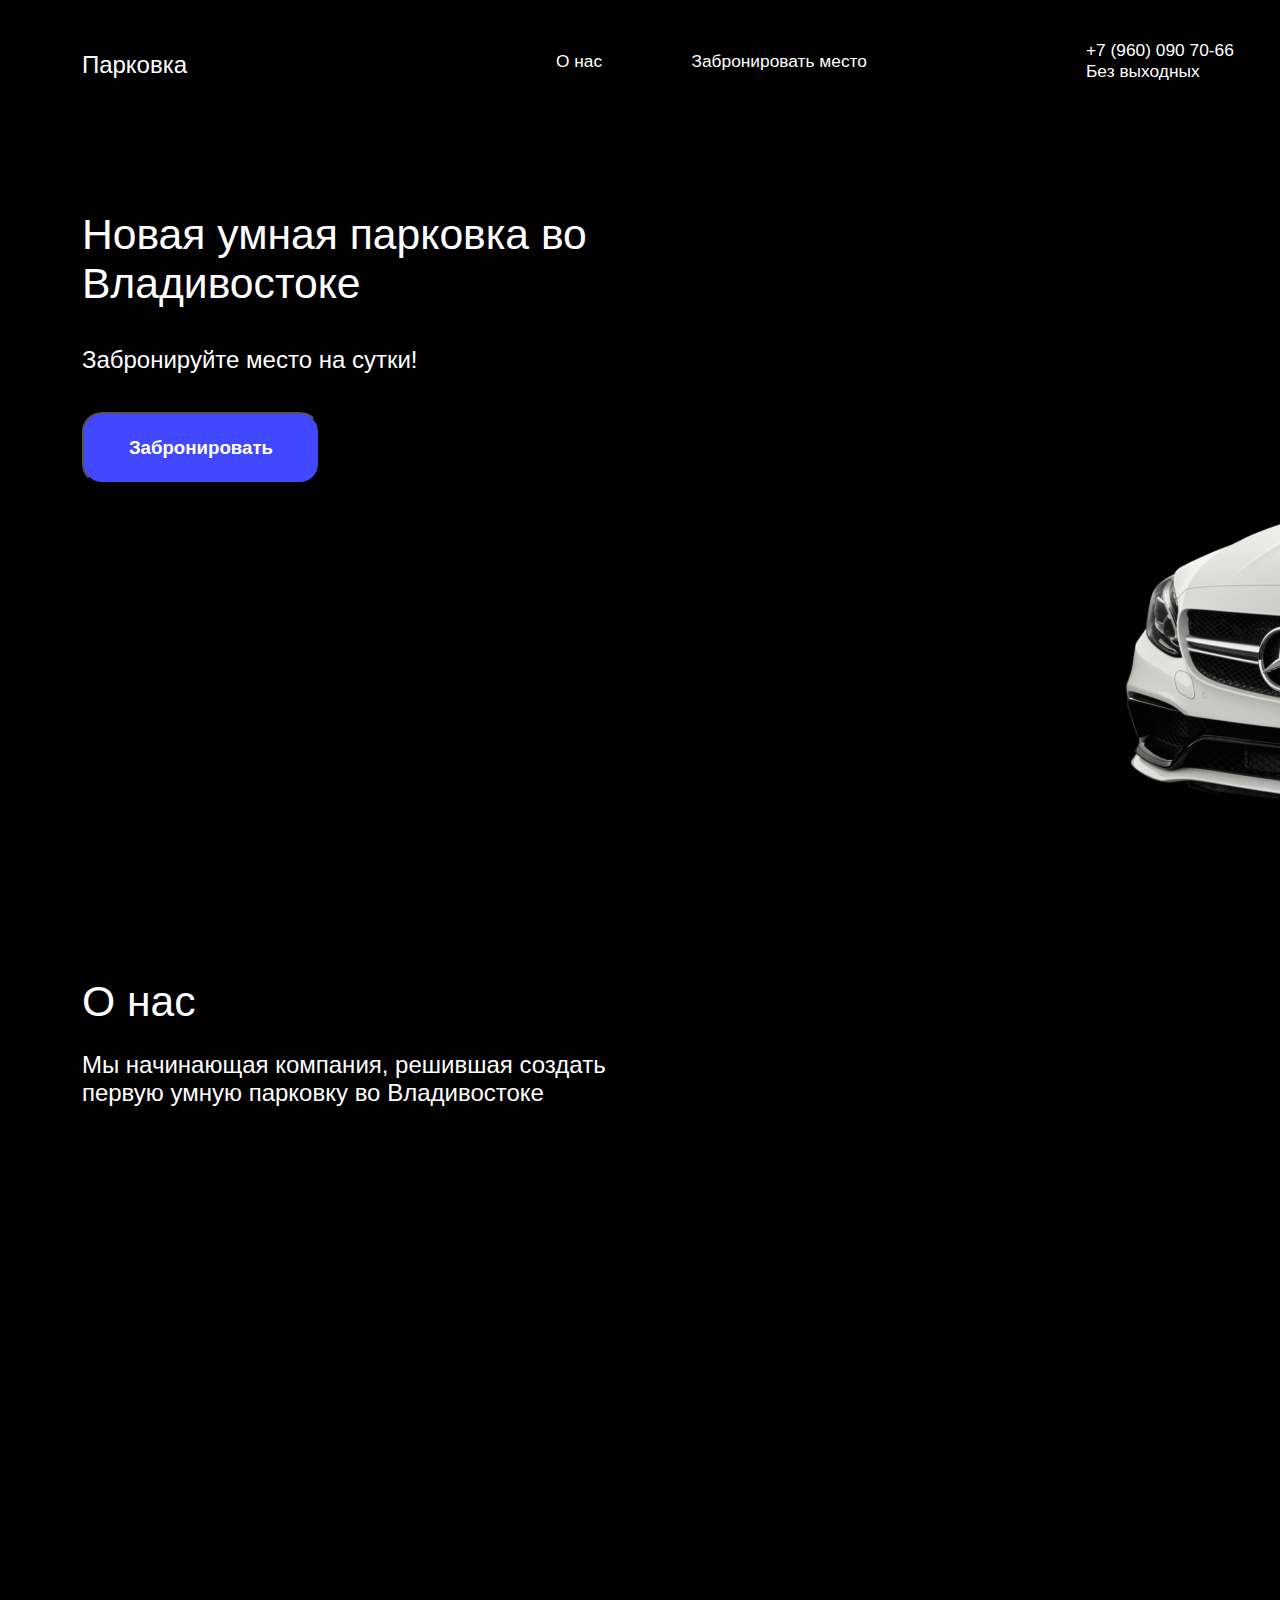
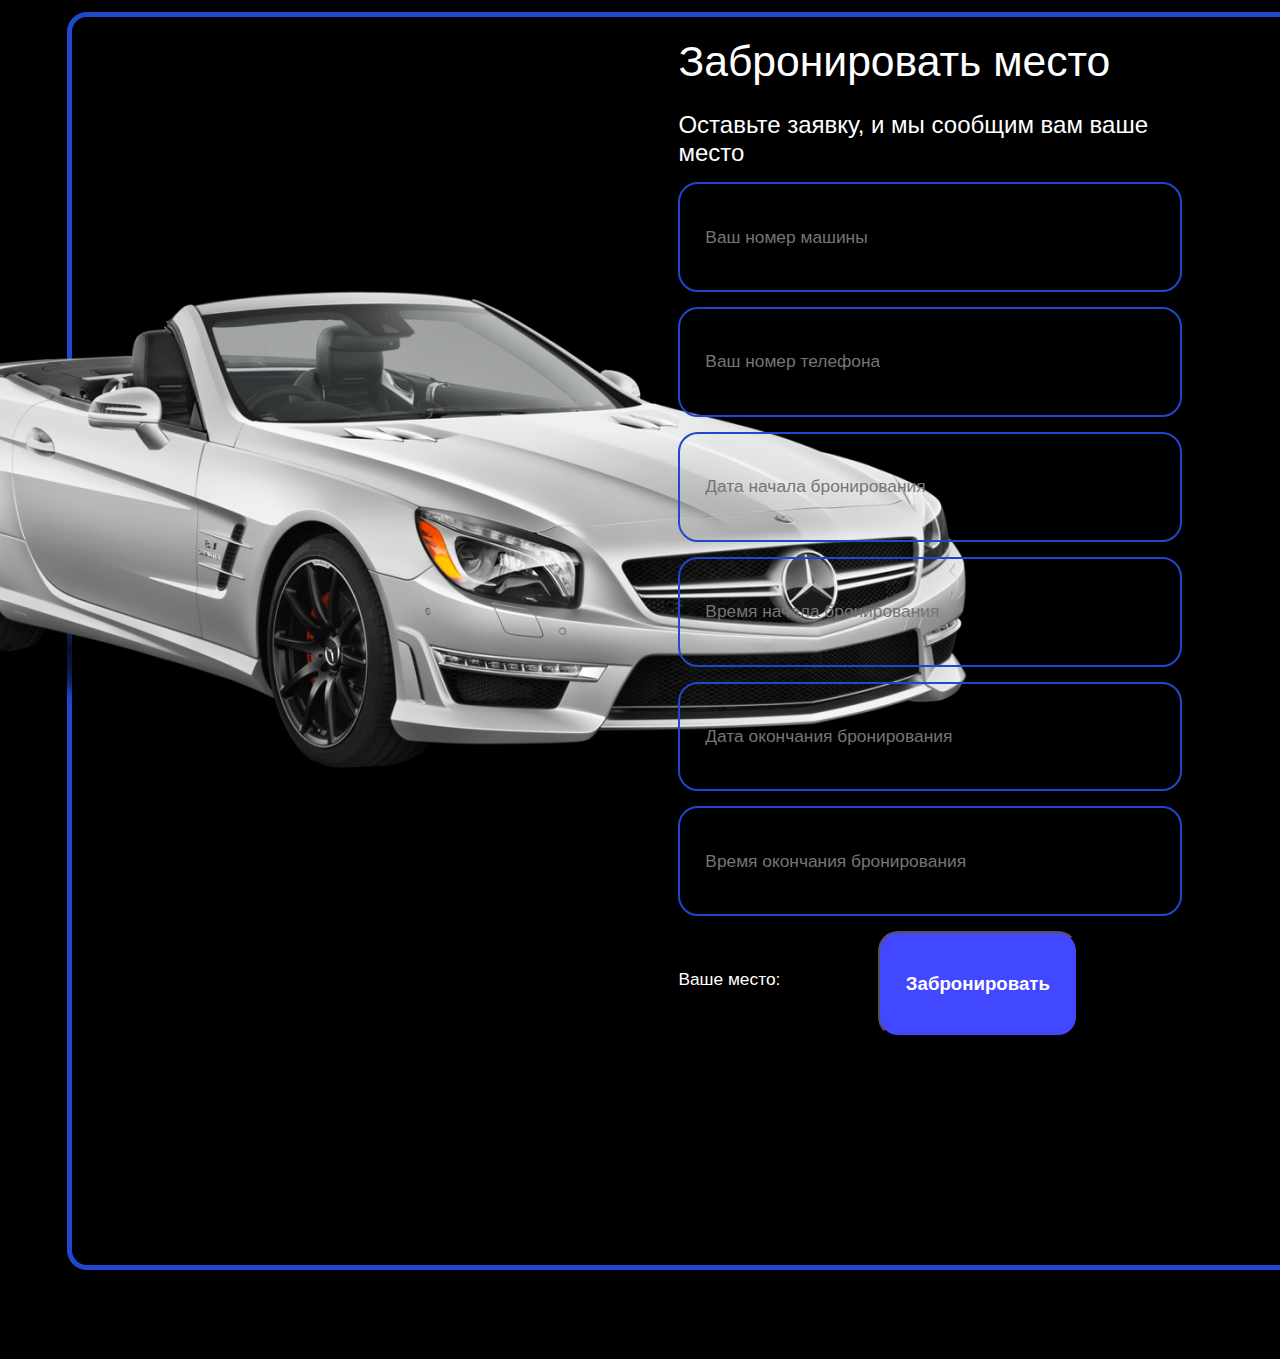
<file: oceanProject/index.html>
<!DOCTYPE html>
<html lang="ru">
<head>
	<meta charset="UTF-8">
	<title>парковка zxc</title>
	<link rel="stylesheet" href="css/style.css">
	<script src="js/jquery-3.3.1.min.js"></script>
    <script src="js/jquery.scrollTo.min.js"></script>
    <script src="js/inputmask.js"></script>
    <script src="js/jquery.maskedinput.min.js"></script>
</head>
<body>
	<div class="titlePage">
		<div class="header">
			<a href="#" class="logo">Парковка</a>
			<div class="headerItems">
				<a href="#aboutBlock" class="headerItem">О нас</a>
				<a href="" class="headerItem">Забронировать место</a>
			</div>
			<span class="contacts">+7 (960) 090 70-66 <br>
			Без выходных</span>
		</div>

		<div class="titleDiv">
			<span class="title">Новая умная парковка во Владивостоке</span>
		</div>
		<div class="subtitleDiv">
			<span class="subtitle">
				Забронируйте место на сутки!
			</span>
		</div>

		<button class="bookButton">
			Забронировать
		</button>
	</div>

	<div class="aboutPage">
		<div class="titleDivAbout" id="aboutBlock">
			<span class="titleAbout">О нас</span>
		</div>
		<div class="subtitleDivAbout">
			<span class="subtitleAbout">Мы начинающая компания, решившая создать первую умную парковку во Владивостоке</span>
		</div>
		<iframe class="map" src="https://yandex.ru/map-widget/v1/?um=constructor%3Aa48b3fa06c673024d3fd1126749fa323992f59f8b43f663ed88c8014e12ad04f&amp;source=constructor" width="500" height="400" frameborder="0"></iframe>
	</div>

	<div class="bookPage">
		<div class="titleDivBook" id="bookBlock">
			<span class="titleBook">Забронировать место</span>
		</div>
		<div class="subtitleDivBook">
			<span class="subtitleBook">Оставьте заявку, и мы сообщим вам ваше место</span>
		</div>
		<div class="formToSend">
			<input class="inputField" type="text" id="nn" placeholder="Ваш номер машины">
			<input class="inputField" type="tel" id="telephone" placeholder="Ваш номер телефона">
			<script>
			$(function() {
				$('#telephone').mask("+7(999) 999 99-99", placeholder="+7(999) 999 99-99");
				<!--$("#nn").mask("aa999a(99)", placeholder="x999x(99)"); -->
			});
			</script>

			<input class="inputField" type="text" name="zad" id="zad" onfocus="this.type = 'date'" placeholder="Дата начала бронирования">
			<input class="inputField" type="text" name="zat" id="zat" onfocus="this.type = 'time'" placeholder="Время начала бронирования">
			<input class="inputField" type="text" name="dateEndOfBooking" id="dateEndOfBooking" onfocus="this.type = 'date'" placeholder="Дата окончания бронирования">
			<input class="inputField" type="text" name="endOfBooking" id="endOfBooking" onfocus="this.type = 'time'" placeholder="Время окончания бронирования">

			<!--<input type="submit" value="Забронировать" class="submitButton" name="regcars" id="regcars"> -->
			<button type="button" name="regcars" id="regcars" class="submitButton">Забронировать</button>
		</div>
		<div class="outText"><span class="text">Ваше место: </span><p class="out"></p></div>
	</div>
	<script src="js/script.js"></script>
</body>
</html>
</file>
<file: oceanProject/css/style.css>
*{
    margin: 0;
    padding: 0;
}

a{
    text-decoration: none;
    color: #ffffff;
}

.titlePage{
    width: 100%;
    height: 900px;
    background-image: url("../img/bgTitle.png");
    overflow: hidden;
}

.header{
    display: flex;
    flex-direction: row;
    justify-content: space-between;
    margin-left: 6.4%;
    margin-top: 4%;

    width: 90%;
}

.logo{
    font-family: Montserrat, sans-serif;
    font-size: calc(36 * 100vw/1920);
    font-weight: 500;
    transition-duration: .2s;
}

.logo:hover{
    color: darkgrey;
    transition-duration: .2s;
}

.headerItems{
    width: 27%;
    margin-left: 13%;

    display: flex;
    justify-content: space-between;
}

.headerItem{
    font-family: Montserrat, sans-serif;
    font-size: calc(26 * 100vw/1920);
    font-weight: 400;
    transition-duration: .2s;
}

.headerItem:hover{
    color: darkgrey;
    transition-duration: .2s;
}

.contacts{
    font-family: Montserrat, sans-serif;
    font-size: calc(26 * 100vw/1920);
    font-weight: 400;
    color: #ffffff;
    margin-top: -1%;
}

.titleDiv{
    margin-left: 6.4%;
    margin-top: 10%;
    width: 60%;
}

.title{
    font-family: Montserrat, sans-serif;
    font-size: calc(64 * 100vw/1920);
    font-weight: 500;
    color: #ffffff;
}

.subtitleDiv{
    margin-left: 6.4%;
    margin-top: 3%;
    width: 60%;
}

.subtitle{
    font-family: Montserrat, sans-serif;
    font-size: calc(36 * 100vw/1920);
    font-weight: 400;
    color: #ffffff;
}

.bookButton{
    width: 18.6%;
    height: 7.9%;
    margin-left: 6.4%;
    margin-top: 3%;

    background-color: #4248FF;
    border-radius: 20px;
    outline: none;

    color: #ffffff;
    font-family: Montserrat, sans-serif;
    font-size: calc(28 * 100vw/1920);
    font-weight: 600;

    transition-duration: .2s;
}

.bookButton:hover{
    cursor: pointer;
    background-color: rgb(115, 118, 227);

    transition-duration: .2s;
}

.aboutPage{
    width: 100%;
    height: 647px;
    background-color: black;
    overflow: hidden;
}

.titleDivAbout{
    margin-left: 6.4%;
    margin-top: 6%;
    width: 60%;
}

.titleAbout{
    font-family: Montserrat, sans-serif;
    font-size: calc(64 * 100vw/1920);
    font-weight: 500;
    color: #ffffff;
}

.subtitleDivAbout{
    margin-left: 6.4%;
    margin-top: 2%;
    width: 41%;
}

.subtitleAbout{
    font-family: Montserrat, sans-serif;
    font-size: calc(36 * 100vw/1920);
    font-weight: 400;
    color: #ffffff;
}

.map{
    margin-left: 60%;
    margin-top: -15%;
}

.bookPage{
    width: 100%;
    height: 1412px;
    background-image: url("../img/book.png");
    background-repeat: no-repeat;
    overflow: hidden;
}

.titleDivBook{
    margin-left: 53%;
    margin-top: 7%;
    width: 60%;
}

.titleBook{
    font-family: Montserrat, sans-serif;
    font-size: calc(64 * 100vw/1920);
    font-weight: 500;
    color: #ffffff;
}

.subtitleDivBook{
    margin-left: 53%;
    margin-top: 2%;
    width: 41%;
}

.subtitleBook{
    font-family: Montserrat, sans-serif;
    font-size: calc(36 * 100vw/1920);
    font-weight: 400;
    color: #ffffff;
}

.formToSend{
    margin-left: 53%;
    width: 39%;
    height: 50%;
}

.inputField{
    background:none;
    border: 2px solid #2147CE;
    border-radius: 20px;
    width: 95%;
    height: 15%;
    margin-top: 3%;

    font-family: Montserrat, sans-serif;
    font-size: calc(26 * 100vw/1920);
    font-weight: 400;
    color: #979797;
    padding-left: 5%;
}

input:focus{
    outline: none;
}

.submitButton{
    width: 40%;
    height: 15%;
    margin-left: 40%;
    margin-top: 3%;

    background-color: #4248FF;
    border-radius: 20px;
    outline: none;

    color: #ffffff;
    font-family: Montserrat, sans-serif;
    font-size: calc(28 * 100vw/1920);
    font-weight: 600;

    transition-duration: .2s;
}

.submitButton:hover{
    cursor: pointer;
    background-color: rgb(115, 118, 227);

    transition-duration: .2s;
}

.outText{
    margin-left: 53%;
    margin-top: 7.5%;
    display: flex;
}

.text{
    font-family: Montserrat, sans-serif;
    font-size: calc(26 * 100vw/1920);
    font-weight: 400;
    color: #ffffff;
}

.out{
    font-family: Montserrat, sans-serif;
    font-size: calc(26 * 100vw/1920);
    font-weight: 400;
    color: #ffffff;
    margin-left: 2%;
}
</file>
